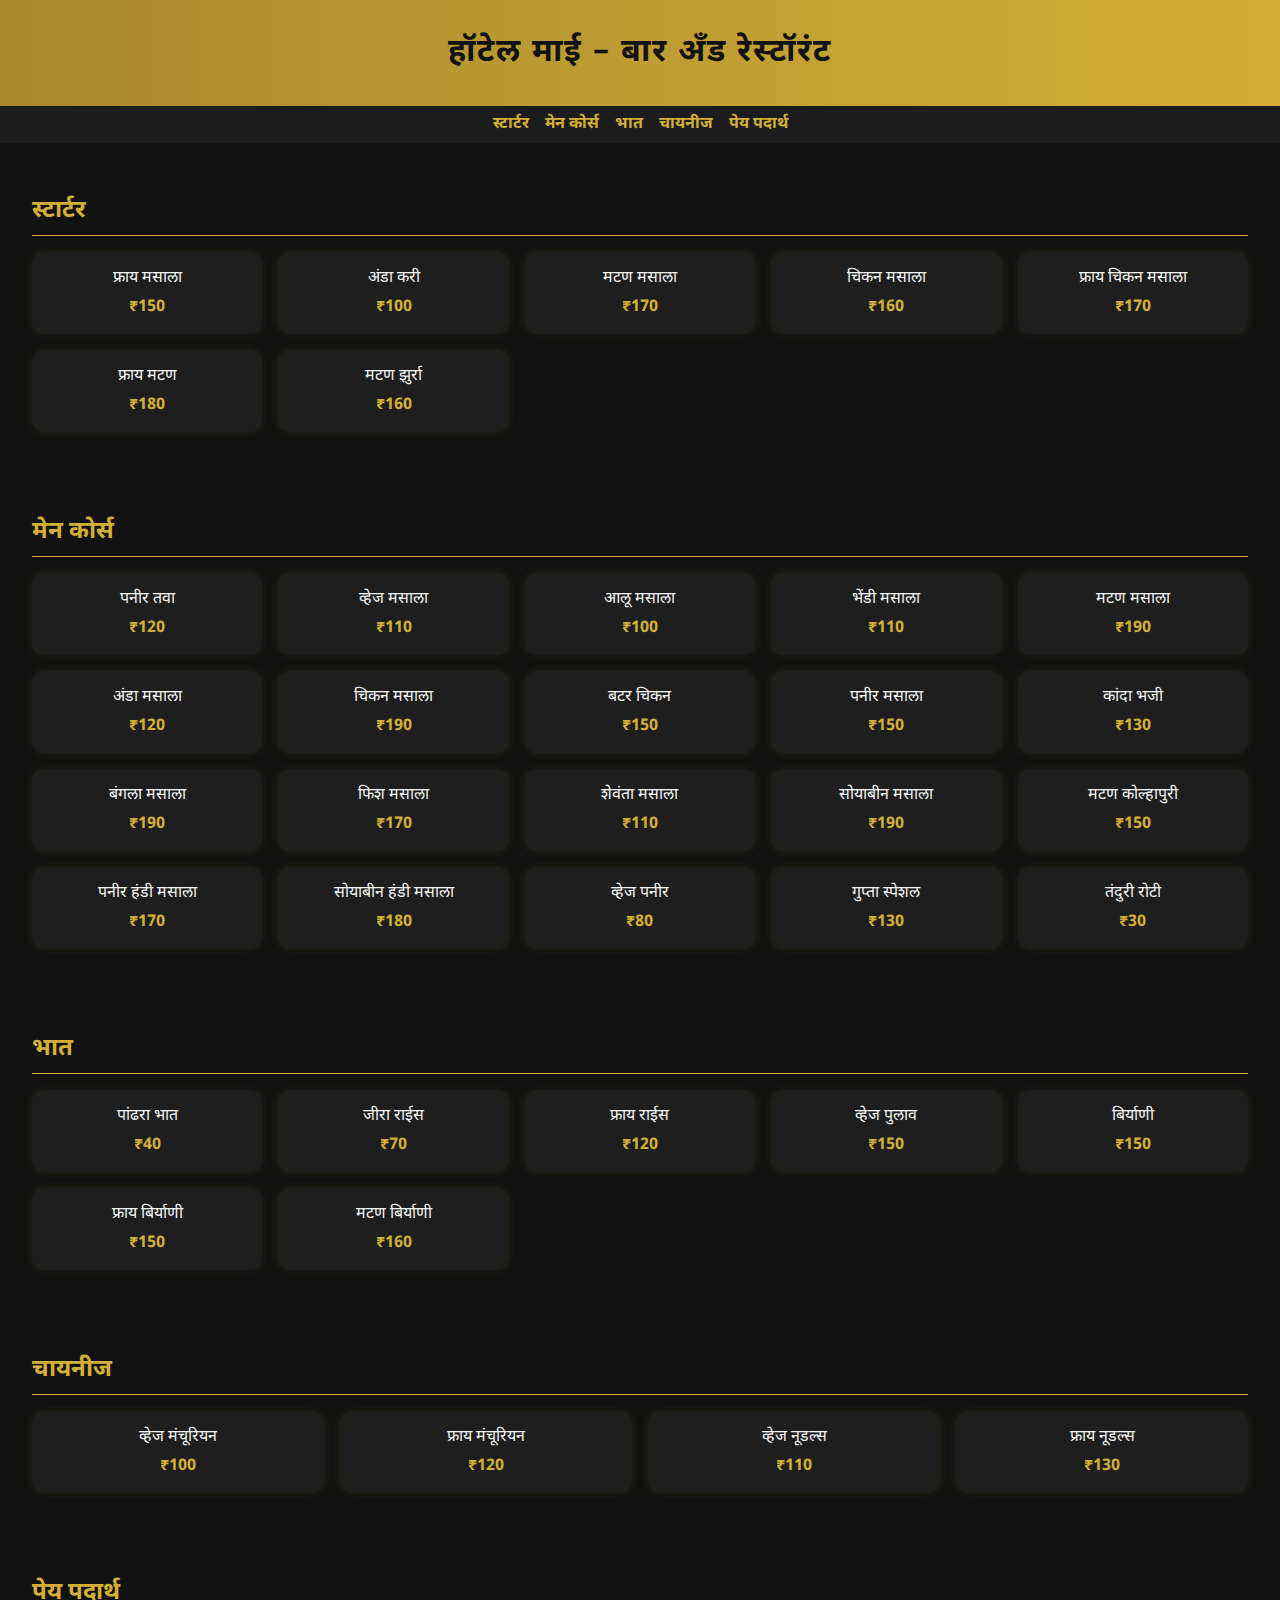
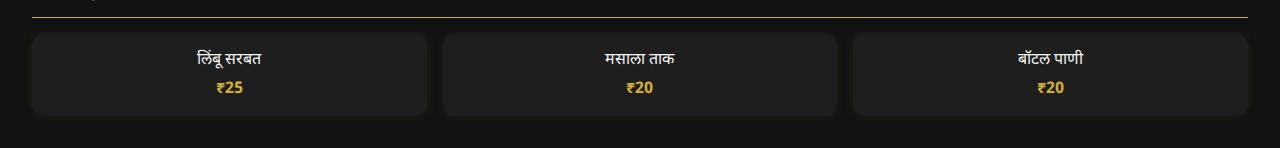
<file: Hotel Mai/mai hotel.html>
<!DOCTYPE html>
<html lang="mr">
<head>
  <meta charset="UTF-8">
  <meta name="viewport" content="width=device-width, initial-scale=1.0">
  <title>हॉटेल माई – मेनू</title>
  <link href="https://fonts.googleapis.com/css2?family=Noto+Sans+Devanagari:wght@400;700&display=swap" rel="stylesheet">
  <style>
    body {
      margin: 0;
      font-family: 'Noto Sans Devanagari', sans-serif;
      background-color: #121212;
      color: #f5f5f5;
    }
    header {
      text-align: center;
      padding: 2rem;
      background: linear-gradient(90deg, #a8892d, #d4af37);
      color: #121212;
      font-size: 2rem;
      font-weight: bold;
      letter-spacing: 2px;
    }
    nav {
      position: sticky;
      top: 0;
      background: #1c1c1c;
      padding: 0.5rem;
      display: flex;
      justify-content: center;
      gap: 1rem;
      z-index: 1000;
    }
    nav a {
      color: #d4af37;
      text-decoration: none;
      font-weight: bold;
      transition: color 0.3s;
    }
    nav a:hover {
      color: #fff;
    }
    section {
      padding: 2rem;
    }
    h2 {
      color: #d4af37;
      border-bottom: 1px solid #d4af37;
      padding-bottom: 0.5rem;
      margin-bottom: 1rem;
    }
    .menu-grid {
      display: grid;
      grid-template-columns: repeat(auto-fit, minmax(220px, 1fr));
      gap: 1rem;
    }
    .card {
      background: #1e1e1e;
      padding: 1rem;
      border-radius: 12px;
      text-align: center;
      box-shadow: 0 0 10px rgba(212, 175, 55, 0.1);
      transition: transform 0.3s, box-shadow 0.3s;
    }
    .card:hover {
      transform: translateY(-5px);
      box-shadow: 0 0 20px rgba(212, 175, 55, 0.5);
    }
    .price {
      margin-top: 0.5rem;
      font-weight: bold;
      color: #d4af37;
    }
  </style>
</head>
<body>
  <header>हॉटेल माई – बार अँड रेस्टॉरंट</header>

  <nav>
    <a href="#starters">स्टार्टर</a>
    <a href="#main">मेन कोर्स</a>
    <a href="#rice">भात</a>
    <a href="#chinese">चायनीज</a>
    <a href="#drinks">पेय पदार्थ</a>
  </nav>

  <section id="starters">
    <h2>स्टार्टर</h2>
    <div class="menu-grid">
      <div class="card">फ्राय मसाला<div class="price">₹150</div></div>
      <div class="card">अंडा करी<div class="price">₹100</div></div>
      <div class="card">मटण मसाला<div class="price">₹170</div></div>
      <div class="card">चिकन मसाला<div class="price">₹160</div></div>
      <div class="card">फ्राय चिकन मसाला<div class="price">₹170</div></div>
      <div class="card">फ्राय मटण<div class="price">₹180</div></div>
      <div class="card">मटण झुर्रा<div class="price">₹160</div></div>
    </div>
  </section>

  <section id="main">
    <h2>मेन कोर्स</h2>
    <div class="menu-grid">
      <div class="card">पनीर तवा<div class="price">₹120</div></div>
      <div class="card">व्हेज मसाला<div class="price">₹110</div></div>
      <div class="card">आलू मसाला<div class="price">₹100</div></div>
      <div class="card">भेंडी मसाला<div class="price">₹110</div></div>
      <div class="card">मटण मसाला<div class="price">₹190</div></div>
      <div class="card">अंडा मसाला<div class="price">₹120</div></div>
      <div class="card">चिकन मसाला<div class="price">₹190</div></div>
      <div class="card">बटर चिकन<div class="price">₹150</div></div>
      <div class="card">पनीर मसाला<div class="price">₹150</div></div>
      <div class="card">कांदा भजी<div class="price">₹130</div></div>
      <div class="card">बंगला मसाला<div class="price">₹190</div></div>
      <div class="card">फिश मसाला<div class="price">₹170</div></div>
      <div class="card">शेवंता मसाला<div class="price">₹110</div></div>
      <div class="card">सोयाबीन मसाला<div class="price">₹190</div></div>
      <div class="card">मटण कोल्हापुरी<div class="price">₹150</div></div>
      <div class="card">पनीर हंडी मसाला<div class="price">₹170</div></div>
      <div class="card">सोयाबीन हंडी मसाला<div class="price">₹180</div></div>
      <div class="card">व्हेज पनीर<div class="price">₹80</div></div>
      <div class="card">गुप्ता स्पेशल<div class="price">₹130</div></div>
      <div class="card">तंदुरी रोटी<div class="price">₹30</div></div>
    </div>
  </section>

  <section id="rice">
    <h2>भात</h2>
    <div class="menu-grid">
      <div class="card">पांढरा भात<div class="price">₹40</div></div>
      <div class="card">जीरा राईस<div class="price">₹70</div></div>
      <div class="card">फ्राय राईस<div class="price">₹120</div></div>
      <div class="card">व्हेज पुलाव<div class="price">₹150</div></div>
      <div class="card">बिर्याणी<div class="price">₹150</div></div>
      <div class="card">फ्राय बिर्याणी<div class="price">₹150</div></div>
      <div class="card">मटण बिर्याणी<div class="price">₹160</div></div>
    </div>
  </section>

  <section id="chinese">
    <h2>चायनीज</h2>
    <div class="menu-grid">
      <div class="card">व्हेज मंचूरियन<div class="price">₹100</div></div>
      <div class="card">फ्राय मंचूरियन<div class="price">₹120</div></div>
      <div class="card">व्हेज नूडल्स<div class="price">₹110</div></div>
      <div class="card">फ्राय नूडल्स<div class="price">₹130</div></div>
    </div>
  </section>

  <section id="drinks">
    <h2>पेय पदार्थ</h2>
    <div class="menu-grid">
      <div class="card">लिंबू सरबत<div class="price">₹25</div></div>
      <div class="card">मसाला ताक<div class="price">₹20</div></div>
      <div class="card">बॉटल पाणी<div class="price">₹20</div></div>
    </div>
  </section>

</body>
</html>
</file>
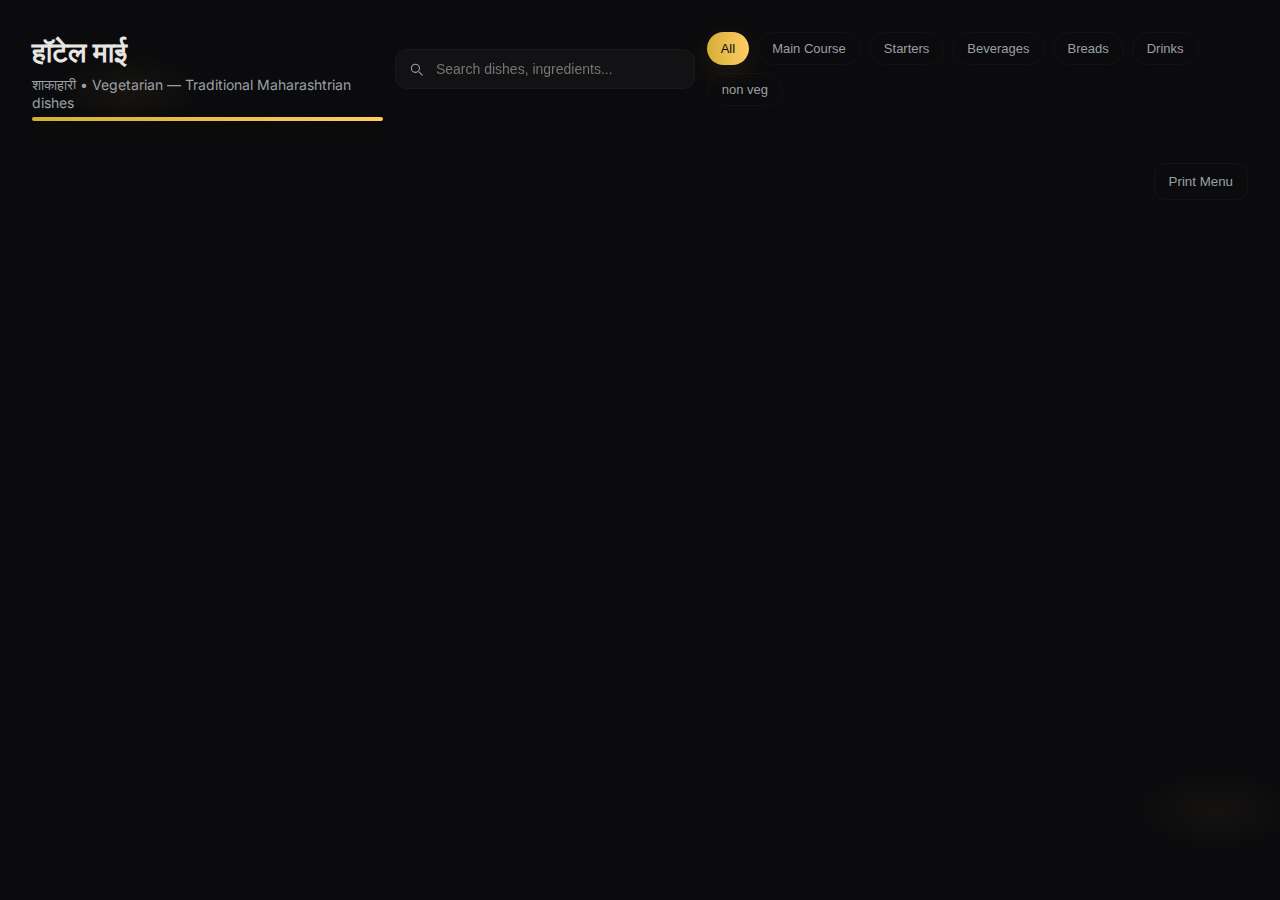
<file: Hotel Mai/mai.html>
<!doctype html>
<html lang="en">
<head>
  <meta charset="utf-8" />
  <meta name="viewport" content="width=device-width,initial-scale=1" />
  <title>Hotel Mai</title>
  <link href="https://fonts.googleapis.com/css2?family=Playfair+Display:wght@600;700&family=Inter:wght@300;400;600&display=swap" rel="stylesheet">
  <style>
    :root{
      --bg:#0b0b0d;
      --surface:#0f1114;
      --muted:#9aa0a6;
      --gold1:#d4af37;
      --gold2:#ffcc66;
      --accent: linear-gradient(90deg,var(--gold1),var(--gold2));
      --glass: rgba(255,255,255,0.03);
      --card-radius:16px;
      --shadow: 0 10px 30px rgba(2,6,23,0.6);
      --glass-strong: rgba(255,255,255,0.04);
      --maxw:1200px;
      --gap:20px;
      --ff-heading: 'Playfair Display', serif;
      --ff-ui: 'Inter', system-ui, -apple-system, 'Segoe UI', Roboto, 'Helvetica Neue', Arial;
    }
    *{box-sizing:border-box}
    html,body{height:100%}
    body{
      margin:0;background:radial-gradient(1200px 600px at 10% 10%, rgba(212,175,55,0.06), transparent 6%),
                      radial-gradient(1000px 500px at 95% 90%, rgba(255,204,102,0.04), transparent 8%),
                      var(--bg);
      color:#e8e6e3;font-family:var(--ff-ui);-webkit-font-smoothing:antialiased;padding:32px;display:flex;justify-content:center;
    }

    .container{width:100%;max-width:var(--maxw);display:grid;grid-template-columns:380px 1fr;gap:var(--gap);align-items:start}

    /* LEFT - Cover */
    .cover{
      background: linear-gradient(180deg, rgba(255,255,255,0.02), rgba(255,255,255,0.01));
      border-radius:var(--card-radius);padding:28px;box-shadow:var(--shadow);border:1px solid rgba(255,255,255,0.03);
      position:relative;overflow:hidden;
    }
    .brand{display:flex;gap:16px;align-items:center}
    .logo{
      width:86px;height:86px;border-radius:14px;background:linear-gradient(135deg,var(--gold1),var(--gold2));display:flex;align-items:center;justify-content:center;color:#0b0b0d;font-family:var(--ff-heading);font-size:28px;font-weight:700;box-shadow:0 6px 22px rgba(212,175,55,0.12)
    }
    .brand h1{margin:0;font-family:var(--ff-heading);font-size:22px;letter-spacing:0.6px}
    .brand p{margin:2px 0 0 0;color:var(--muted);font-size:13px}

    .cover-hero{margin-top:18px;border-radius:12px;overflow:hidden;height:260px;background:linear-gradient(180deg, rgba(0,0,0,0.3), rgba(0,0,0,0.5));display:flex;align-items:end}
    .cover-hero img{width:100%;height:100%;object-fit:cover;display:block;transform:scale(1.03);filter:contrast(1.05) saturate(1.05)}
    .cover-hero .overlay{position:absolute;inset:0;pointer-events:none;mix-blend-mode:overlay}

    .cover-meta{display:flex;justify-content:space-between;align-items:center;margin-top:14px}
    .badge{background:linear-gradient(90deg,rgba(212,175,55,0.12),rgba(255,204,102,0.06));padding:8px 12px;border-radius:999px;font-size:13px;color:var(--gold2);border:1px solid rgba(212,175,55,0.09)}

    /* RIGHT - Menu */
    .menu{
      display:flex;flex-direction:column;gap:18px;
    }
    .menu-head{display:flex;justify-content:space-between;align-items:flex-start;gap:12px}
    .title{font-family:var(--ff-heading);font-size:28px;margin:0}
    .subtitle{color:var(--muted);font-size:14px;margin-top:6px}

    .controls{display:flex;gap:12px;align-items:center}
    .search{
      background:var(--glass);backdrop-filter:blur(6px);padding:10px 12px;border-radius:12px;border:1px solid rgba(255,255,255,0.03);display:flex;gap:10px;align-items:center;min-width:300px
    }
    .search input{background:transparent;border:0;outline:0;color:inherit;font-size:14px;width:100%}

    .tabs{display:flex;gap:8px;flex-wrap:wrap}
    .tab{padding:8px 14px;border-radius:999px;background:transparent;border:1px solid rgba(255,255,255,0.03);font-size:13px;color:var(--muted);cursor:pointer}
    .tab.active{background:var(--accent);color:#0b0b0d;border:none;box-shadow:0 8px 30px rgba(212,175,55,0.12)}

    .menu-grid{display:grid;grid-template-columns:repeat(2,1fr);gap:18px}

    .card{background:linear-gradient(180deg, rgba(255,255,255,0.015), rgba(255,255,255,0.01));border-radius:12px;padding:14px;display:flex;gap:14px;align-items:start;border:1px solid rgba(255,255,255,0.03);box-shadow:0 8px 24px rgba(2,6,23,0.6);transition:transform .28s cubic-bezier(.2,.9,.2,1),box-shadow .28s}
    .card:hover{transform:translateY(-8px);box-shadow:0 20px 40px rgba(2,6,23,0.7)}

    .thumb{width:120px;height:96px;border-radius:10px;overflow:hidden;flex-shrink:0;border:1px solid rgba(255,255,255,0.03)}
    .thumb img{width:100%;height:100%;object-fit:cover;display:block;transition:transform .4s}
    .card:hover .thumb img{transform:scale(1.06)}

    .info{flex:1}
    .dish{font-size:16px;font-weight:600;margin:0;font-family:var(--ff-heading)}
    .desc{color:var(--muted);font-size:13px;margin-top:6px}
    .meta-row{display:flex;justify-content:space-between;align-items:center;margin-top:12px}
    .price{font-weight:700;font-size:16px;color:var(--gold2)}
    .tags{display:flex;gap:8px}
    .pill{padding:6px 10px;border-radius:999px;border:1px solid rgba(255,255,255,0.03);font-size:12px;color:var(--muted);background:transparent}

    /* CTA area */
    .cta-row{display:flex;justify-content:space-between;align-items:center;margin-top:6px}
    .btn-primary{background:linear-gradient(90deg,var(--gold1),var(--gold2));border:none;padding:12px 18px;border-radius:12px;color:#0b0b0d;font-weight:700;cursor:pointer;box-shadow:0 8px 30px rgba(212,175,55,0.12)}
    .btn-ghost{background:transparent;border:1px solid rgba(255,255,255,0.04);padding:10px 14px;border-radius:12px;color:var(--muted);cursor:pointer}

    /* small screen */
    @media (max-width:980px){
      .container{grid-template-columns:1fr;}
      .menu-grid{grid-template-columns:1fr}
      .thumb{width:90px;height:70px}
      .search{min-width:unset;width:100%}
    }

    /* subtle animated gradient line */
    .gold-line{height:4px;border-radius:999px;background:linear-gradient(90deg,var(--gold1),var(--gold2));box-shadow:0 8px 30px rgba(212,175,55,0.08);margin-top:6px}

    /* print */
    @media print{body{background:white;color:black} .cover-hero, .controls{display:none}}
  </style>
</head>
<body>
<!--   <div class="container">
    <aside class="cover">
      <div class="brand">
        <div class="logo">M</div>
        <div>
          <h1>महाराष्ट्रीय स्वाद • Maharashtriya Swad</h1>
          <p>Authentic Maharashtrian cuisine • Family restaurant since 1995</p>
        </div>
      </div>

      <div class="cover-hero" style="margin-top:12px;position:relative;">
        <img src="https://images.unsplash.com/photo-1565557623262-b51c2513a641?q=80&w=1200&auto=format&fit=crop&crop=entropy" alt="hero" />
        <div class="overlay"></div>
      </div>

      <div class="cover-meta">
        <div>
          <div style="font-size:13px;color:var(--muted)">Open</div>
          <div style="font-weight:700">11:00 AM — 11:00 PM</div>
        </div>
        <div style="text-align:right">
          <div class="badge">Authentic Taste</div>
          <div style="margin-top:8px;color:var(--muted);font-size:13px">Established 1995</div>
        </div>
      </div>

      <div style="margin-top:16px;color:var(--muted);font-size:13px;line-height:1.5">Experience the authentic flavors of Maharashtra with our traditional recipes passed down through generations. Every dish tells a story of our rich culinary heritage.</div>
    </aside>
 -->
    <main class="menu">
      <div class="menu-head">
        <div>
          <h2 class="title">हॉटेल माई </h2>
          <div class="subtitle">शाकाहारी • Vegetarian — Traditional Maharashtrian dishes</div>
          <div class="gold-line"></div>
        </div>

        <div class="controls">
          <div class="search" role="search">
            <svg width="18" height="18" viewBox="0 0 24 24" fill="none" aria-hidden>
              <path d="M21 21l-4.35-4.35" stroke="rgba(255,255,255,0.6)" stroke-width="1.6" stroke-linecap="round" stroke-linejoin="round"></path>
              <circle cx="11" cy="11" r="6" stroke="rgba(255,255,255,0.6)" stroke-width="1.6" stroke-linecap="round" stroke-linejoin="round"></circle>
            </svg>
            <input id="search" placeholder="Search dishes, ingredients..." />
          </div>

          <div class="tabs" role="tablist">
            <button class="tab active" data-cat="all">All</button>
            <button class="tab" data-cat="mains">Main Course</button>
            <button class="tab" data-cat="starters">Starters</button>
            <button class="tab" data-cat="beverages">Beverages</button>
            <button class="tab" data-cat="breads">Breads</button>
            <button class="tab" data-cat="drinks">Drinks</button>
             <button class="tab" data-cat="non veg">non veg</button>

          </div>
        </div>
      </div>

      <section class="menu-grid" id="menuGrid">
        <!-- Cards injected by JS -->
      </section>

      <div style="display:flex;justify-content:flex-end;margin-top:6px">
        <button class="btn-ghost" onclick="window.print()">Print Menu</button>
      </div>
    </main>    
  </div>

  <script>
    const data = [

      

      {id:1,cat:'starters',name:'मिसळ पाव • Misal Pav',desc:'Spicy sprouted lentils curry served with pav',price:'₹120',tags:['Spicy','Popular'],img:'img/MISALPAV.png'},
      {id:2,cat:'starters',name:'वडा पाव • Vada Pav',desc:'Spicy potato fritter in bun with chutneys',price:'₹40',tags:['Street Food','Snack'],img:'img/vadapav.jpg'},
      {id:3,cat:'starters',name:'पोहा • Poha',desc:'Flattened rice with onions, peanuts and spices',price:'₹60',tags:['Breakfast','Light'],img:'img/poha.jpg'},
      {id:4,cat:'mains',name:'दाल तडका • Dal Tadka',desc:' ',price:'₹90',tags:['Sweet','Traditional'],img:'img/daltadka.jpg'},
      {id:5,cat:'mains',name:'दाल फ्राय • dal fray',desc:' ',price:'₹110',tags:['Spicy','Gluten-free'],img:' img/dal fray.jpg'},
       {id:6,cat:'mains',name:'आलू मटर • aloo matar',desc:' ',price:'₹110',tags:['Spicy','Gluten-free'],img:'img/aloo matar.jpg'},
      {id:7,cat:'mains',name:' शेवभाजी •shev Bhajii',desc:' ',price:'₹110',tags:['spicy','Gluten-free'],img:'img/shev bhaji.jpg'},
       {id:8,cat:'mains',name:' भेंडी मसाला •bhendi masala',desc:' ',price:'₹130',tags:['spicy','Gluten-free'],img:'img/bhendi masala.jpg'},
      {id:9,cat:'mains',name:' भेंडी फ्राय •bhendi fray',desc:' ',price:'₹110',tags:['spicy','Gluten-free'],img:'img/bhendi fray.jpg'},
      {id:10,cat:'mains',name:' मटकी मसाला •mataki masala',desc:' ',price:'₹110',tags:['spicy','Gluten-free'],img:'img/mataki masala.jpg'},
      {id:11,cat:'mains',name:' पनीर मसाला •panir masala',desc:' ',price:'₹150',tags:['spicy','Gluten-free'],img:'img/panir masala.jpg'},
      {id:12,cat:'mains',name:' काजू कैरी •kaju kairi',desc:' ',price:'₹150',tags:['spicy','Gluten-free'],img:'img/kaju kairi.jpg'},
      {id:13,cat:'mains',name:' आलू पनीर •aloo panir',desc:' ',price:'₹150',tags:['spicy','Gluten-free'],img:'img/aloo panir.jpg'},
      {id:14,cat:'mains',name:' ग्रीनपीस मसाला •grinpis masala',desc:' ',price:'₹130',tags:['spicy','Gluten -free'],img:'img/grinpis masala.jpg'},
      {id:15,cat:'mains',name:' मिक्स वेज •mix veg',desc:' ',price:'₹170',tags:['spicy','Gluten -free'],img:'img/mix veg.jpg'},
      {id:16,cat:'mains',name:' बैगन मसाला •baigan masala',desc:' ',price:'₹110',tags:['spicy','Gluten -free'],img:'img/baigan masala.jpg'},
      {id:17,cat:'mains',name:'शिमला मसाला  •shimla masala',desc:' ',price:'₹110',tags:['spicy','Gluten -free'],img:'img/shimla masala.jpg'},
      {id:18,cat:'mains',name:'आलू मसाला   •aloo masala',desc:' ',price:'₹110',tags:['spicy','Gluten -free'],img:'img/aloo masala.jpg'},
      {id:19,cat:'mains',name:'शेवगा मसाला   •shevga masala',desc:' ',price:'₹120',tags:['spicy','Gluten -free'],img:'img/shevga masala.jpg'},
      {id:20,cat:'mains',name:'सोयाबीन मसाला   •soyabin masala',desc:' ',price:'₹110',tags:['spicy','Gluten -free'],img:'img/soyabin masala.jpg'},
     {id:21,cat:'mains',name:'व्हेज कोल्हापुरी • veg kolhapuri',desc:' ',price:'₹150',tags:['spicy','Gluten -free'],img:'img/vej kolhapuri.jpg'},
     {id:22,cat:'mains',name:'पनीर टिक्का मसाला • panir tikka masala',desc:' ',price:'₹180',tags:['spicy','Gluten -free'],img:'img/panir tikka masala.jpg'},
     {id:23,cat:'mains',name:'सोयाबीन टिक्का मसाला • soyabin tikka masala',desc:' ',price:'₹150',tags:['spicy','Gluten -free'],img:'img/soyabin tikka masala.jpg'},
     {id:24,cat:'mains',name:'रसा प्लेट • rasa plate',desc:' ',price:'₹80',tags:['spicy','Gluten -free'],img:'img/rasa plate.jpg'},
     {id:25,cat:'mains',name:'लसून तडका   • lasun tadka',desc:' ',price:'₹30',tags:['spicy','Gluten -free'],img:'img/lasun tadka.jpg'},

      {id:1,cat:'breads',name:'भाकरी • Bhakri',desc:' ',price:'₹20',tags:['Gluten-free','Traditional'],img:'img/bajari bhakri.jpg'},
      {id:1,cat:'breads',name:'तंदूर • tandur',desc:' ',price:'₹12',tags:['Gluten-free','Traditional'],img:'img/tandur.jpg'},
      {id:1,cat:'breads',name:'बटर तंदूर  • butter tandur',desc:' ',price:'₹12',tags:['Gluten-free','Traditional'],img:'img/butter tandur.jpg'},
     {id:1,cat:'breads',name:'साधा पराठ  • sadha paratha',desc:' ',price:'₹12',tags:['Gluten-free','Traditional'],img:'img/sadha paratha.jpg '},



     {id:1,cat:'non veg',name:'चिकन मसाला   • chikan masala ',desc:' ',price:'₹150',tags:['Gluten-free','Traditional'],img:'img/chikan masala.jpg '},
     {id:1,cat:'non veg',name:'अंडाकरी   • andakari ',desc:' ',price:'₹100',tags:['Gluten-free','Traditional'],img:'img/andakari.jpg '},
     {id:1,cat:'non veg',name:'मटन मसाला • matan masala ',desc:' ',price:'₹170',tags:['Gluten-free','Traditional'],img:'img/matan masala.jpg '},
     {id:1,cat:'non veg',name:'चिकन कंटकी •chikan kantankki ',desc:' ',price:'₹160',tags:['Gluten-free','Traditional'],img:'img/chikan kantnakki.jpg '},





 {id:1,cat:'beverages',name:'चहा • Tea',desc:'Hot refreshing tea',price:'₹10.00',tags:['Hot'],img:'img/tea.jpg'},
      {id:2,cat:'beverages',name:'स्पेशल चहा • Special Tea',desc:'Special masala tea',price:'₹30.00',tags:['Special'],img:'img/special-tea.jpg'},
      {id:3,cat:'beverages',name:'ब्लॅक चहा • Black Tea',desc:'Tea without milk',price:'₹12.00',tags:['Strong'],img:'img/black-tea.jpg'},
      {id:4,cat:'beverages',name:'लिंबू चहा • Lemon Tea',desc:'Tea with lemon flavor',price:'₹15.00',tags:['Refreshing'],img:'img/lemon-tea.jpg'},
      {id:5,cat:'beverages',name:'कॉफी • Coffee',desc:'Hot brewed coffee',price:'₹30.00',tags:['Hot'],img:'img/coffee.jpg'},
      {id:6,cat:'beverages',name:'ब्लॅक कॉफी • Black Coffee',desc:'Coffee without milk',price:'₹20.00',tags:['Strong'],img:'img/black-coffee.jpg'},
      {id:7,cat:'beverages',name:'दूध (ग्लास) • Milk Glass',desc:'Fresh glass of milk',price:'₹25.00',tags:['Healthy'],img:'img/milk.jpg'},
      {id:8,cat:'beverages',name:'ताक (ग्लास) • Taak Glass',desc:'Traditional buttermilk',price:'₹15.00',tags:['Digestive'],img:'img/taak.jpg'},
      {id:9,cat:'beverages',name:'मसाला ताक • Masala Taak',desc:'Spiced buttermilk',price:'₹25.00',tags:['Spiced'],img:'img/masala-taak.jpg'},
      {id:10,cat:'beverages',name:'दही वाटी • Dahi Vati',desc:'Curd bowl',price:'₹20.00',tags:['Healthy'],img:'img/dahi-vati.jpg'},
      {id:11,cat:'beverages',name:'सोलकढी (ग्लास) • Solkadhi Glass',desc:'Kokum and coconut drink',price:'₹60.00',tags:['Digestive'],img:'img/solkadhi-glass.jpg'},
      {id:12,cat:'beverages',name:'सोलकढी (वाटी) • Solkadhi Vati',desc:'Kokum and coconut bowl',price:'₹35.00',tags:['Digestive'],img:'img/solkadhi-vati.jpg'},
      {id:13,cat:'beverages',name:'लिंबू रस • Lime Juice',desc:'Fresh lime juice',price:'₹25.00',tags:['Refreshing'],img:'img/lime-juice.jpg'},
      {id:14,cat:'beverages',name:'कोकम शर्बत • Kokam Sarbat',desc:'Sweet kokum drink',price:'₹35.00',tags:['Sweet'],img:'img/kokam-sarbat.jpg'}



    
      {id:11,cat:'drinks',name:'लस्सी • Lassi',desc:'Sweet or salty yogurt-based refreshing drink',price:'₹50',tags:['Yogurt','Cooling'],img:'img/lassi.jpg'},
      {id:12,cat:'drinks',name:'चहा • Chaha',desc:'Traditional Maharashtrian masala tea',price:'₹30',tags:['Tea','Hot',],img:'img/chaha.jpg'}
    ];

  
    const menuGrid = document.getElementById('menuGrid');
    const searchInput = document.getElementById('search');
    const tabs = document.querySelectorAll('.tab');

    function render(items){
      menuGrid.innerHTML = items.map(i=>`
        <article class="card" data-cat="${i.cat}">
          <div class="thumb"><img src="${i.img}" alt="${i.name}"></div>
          <div class="info">
            <div style="display:flex;justify-content:space-between;align-items:start;gap:12px">
              <div style="flex:1">
                <h3 class="dish">${i.name}</h3>
                <div class="desc">${i.desc}</div>
              </div>
              <div style="text-align:right">
                <div class="price">${i.price}</div>
                <div style="margin-top:8px">
                  <button class="btn-primary" onclick="order(${i.id})">Order</button>
                </div>
              </div>
            </div>
            <div class="meta-row">
              <div class="tags">${i.tags.map(t=>`<span class="pill">${t}</span>`).join('')}</div>
            </div>
          </div>
        </article>
      `).join('');
    }

    function order(id){
      const item = data.find(d=>d.id===id);
      alert('Order placed: '+item.name+' — '+item.price);
    }

    // initial render
    render(data);

    // search
    searchInput.addEventListener('input', ()=>{
      const q = searchInput.value.trim().toLowerCase();
      const filtered = data.filter(d=> (d.name+ ' '+ d.desc + ' ' + d.tags.join(' ')).toLowerCase().includes(q) );
      render(filtered);
    });

    // tabs
    tabs.forEach(t=>t.addEventListener('click', ()=>{
      tabs.forEach(x=>x.classList.remove('active'));
      t.classList.add('active');
      const cat = t.getAttribute('data-cat');
      if(cat==='all'){ render(data); return; }
      render(data.filter(d=>d.cat===cat));
    }));
  </script>

 

</body>
 <!-- <footer style="margin-top:30px;text-align:center;color:#6b6b6b;font-size:14px">
  <p>© <span id="year"></span> MenuSpeak — All rights reserved</p>
  <p>
    📞 <a href="tel:9284969878" style="color:inherit;text-decoration:none">9284969878</a>
  </p>
  <a href="https://wa.me/919284969878?text=Hello%20MenuSpeak%2C%20I%20want%20to%20know%20more%20about%20your%20interactive%20menu%20service." 
     target="_blank" 
     style="display:inline-block;margin-top:8px;padding:10px 16px;background:#25D366;color:white;border-radius:8px;text-decoration:none;font-weight:600">
    💬 WhatsApp पर Contact करें
  </a>
  <script>
    document.getElementById('year').textContent = new Date().getFullYear();
  </script>
</footer> -->
</html>
</file>
